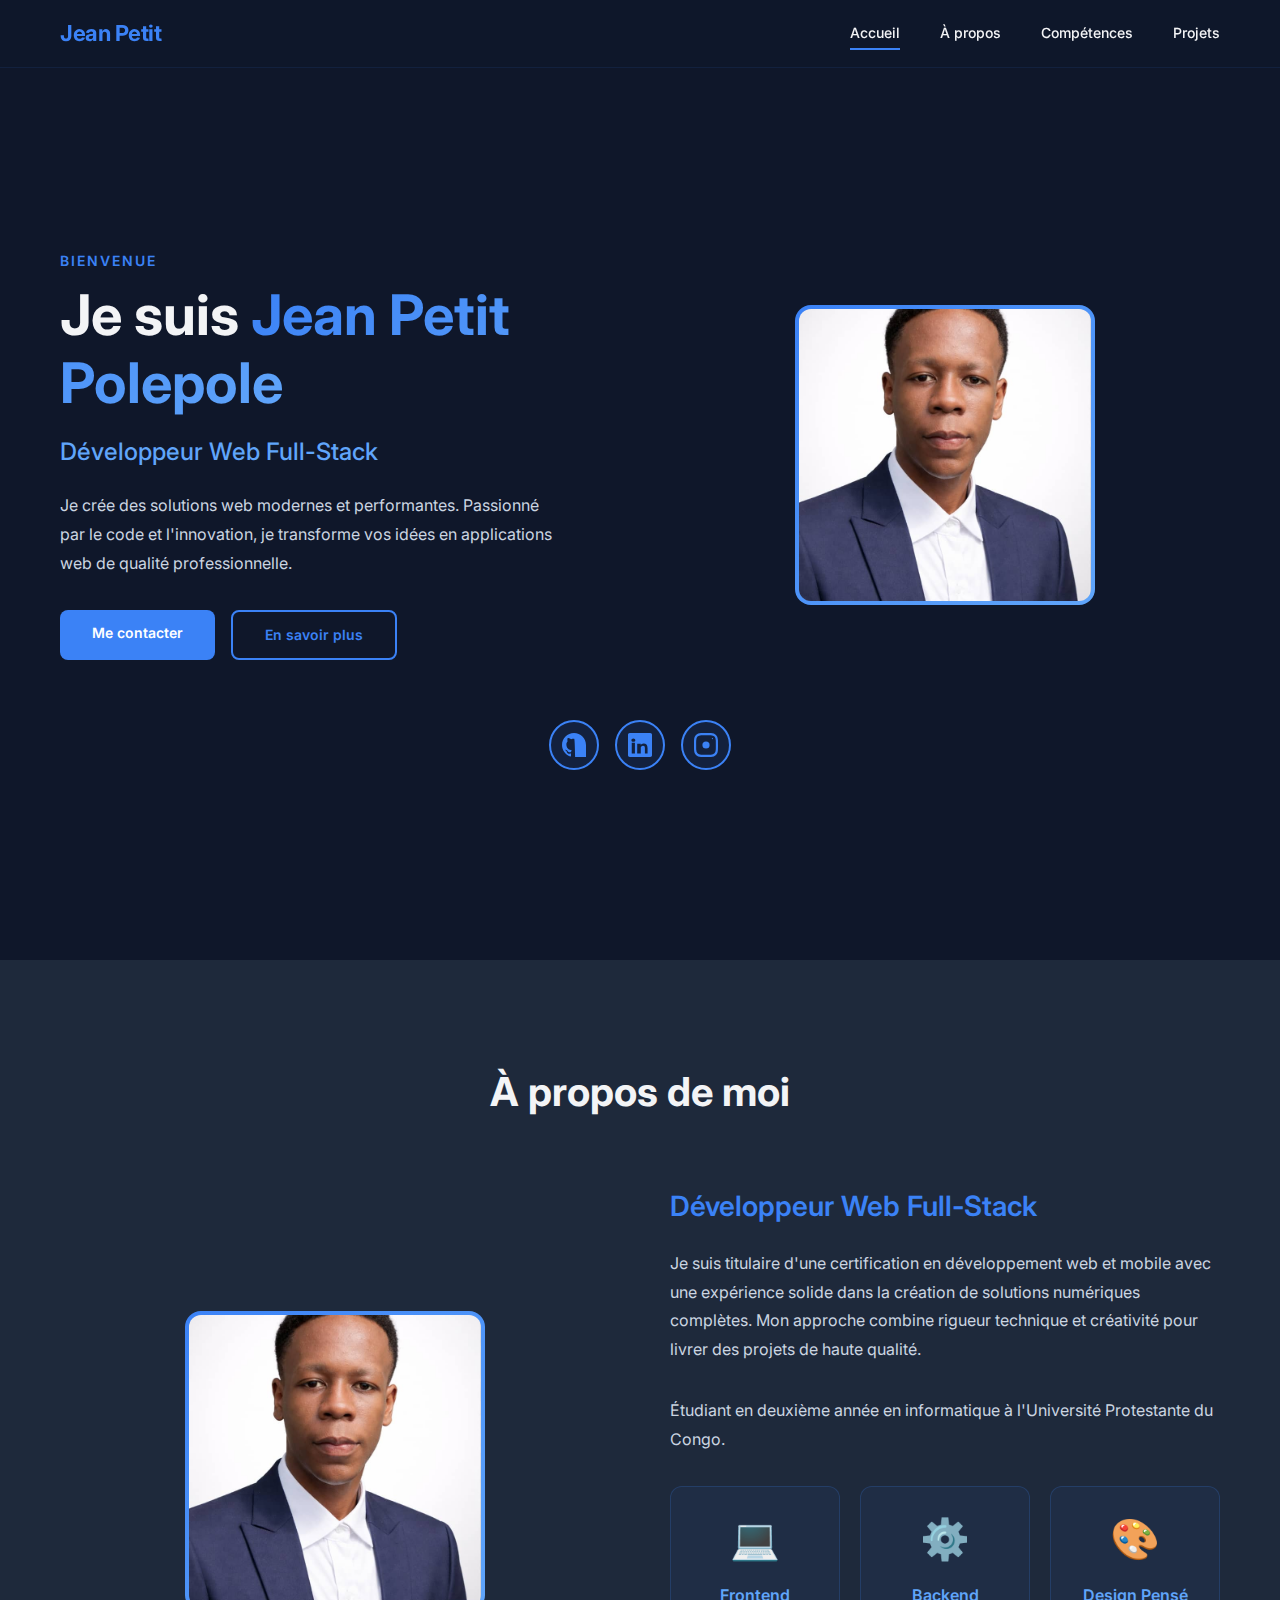
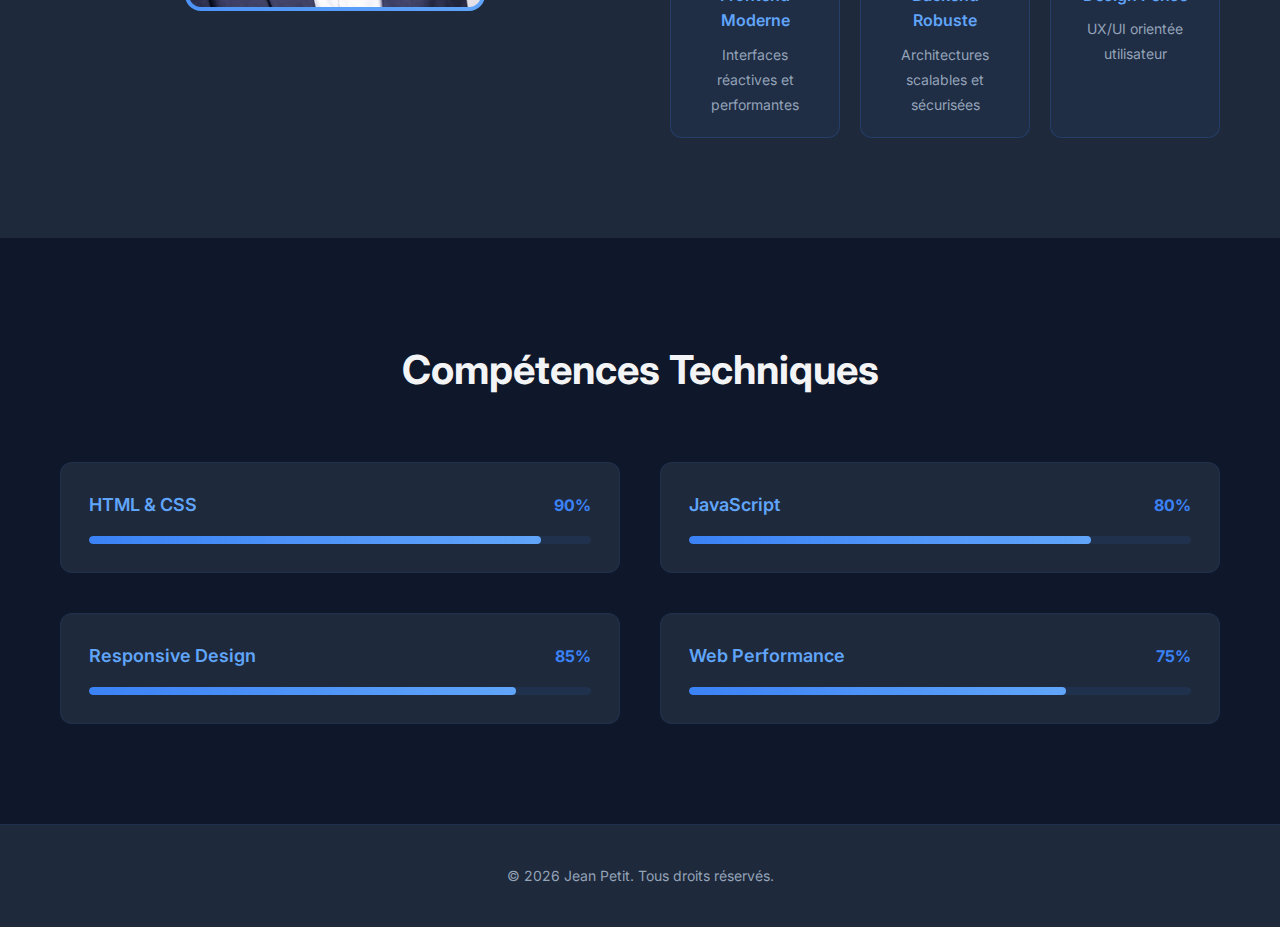
<file: index.html>
<!DOCTYPE html>
<html lang="fr">
<head>
  <meta charset="UTF-8">
  <meta name="viewport" content="width=device-width, initial-scale=1.0">
  <title>Jean Petit - Portfolio</title>
  <link rel="stylesheet" href="style.css">
  <link rel="preconnect" href="https://fonts.googleapis.com">
  <link rel="preconnect" href="https://fonts.gstatic.com" crossorigin>
  <link href="https://fonts.googleapis.com/css2?family=Inter:wght@300;400;500;600;700&display=swap" rel="stylesheet">
</head>
<body>

  <!-- Navbar -->
  <header class="navbar">
    <div class="container">
      <div class="logo">Jean Petit</div>
      <nav>
        <a href="#home" class="nav-link active">Accueil</a>
        <a href="#about" class="nav-link">À propos</a>
        <a href="#skills" class="nav-link">Compétences</a>
        <a href="projects.html" class="nav-link">Projets</a>
      </nav>
    </div>
  </header>

  <!-- Hero -->
  <section id="home" class="hero">
    <div class="container">
      <div class="hero-content">
        <div class="hero-text">
          <p class="hero-greeting">Bienvenue</p>
          <h1 class="hero-title">Je suis <span class="highlight">Jean Petit Polepole</span></h1>
          <p class="hero-subtitle">Développeur Web Full-Stack</p>
          <p class="hero-description">
            Je crée des solutions web modernes et performantes. Passionné par le code et l'innovation, 
            je transforme vos idées en applications web de qualité professionnelle.
          </p>
          <div class="cta-buttons">
            <a href="mailto:poletshomba@gmail.com" class="btn btn-primary">Me contacter</a>
            <a href="#about" class="btn btn-secondary">En savoir plus</a>
          </div>
        </div>

        <div class="hero-image">
          <div class="image-wrapper">
            <img src="JPPSYSTEME.jpeg" alt="Jean petit Polepole">
          </div>
        </div>
      </div>

      <div class="socials">
        <a href="https://github.com/Jppsystem/" target="_blank" rel="noopener" class="social-icon" title="GitHub">
          <svg width="24" height="24" viewBox="0 0 24 24" fill="currentColor"><path d="M12 0C5.37 0 0 5.37 0 12c0 5.31 3.435 9.795 8.205 11.385.6.105.825-.255.825-.57 0-.285-.015-1.23-.015-2.235-3.015.555-3.795-.735-4.035-1.41-.135-.345-.72-1.41-1.23-1.695-.42-.225-1.02-.78-.015-.795.945-.015 1.62.87 1.845 1.23 1.08 1.815 2.805 1.305 3.495.99.105-.78.42-1.305.765-1.605-2.67-.3-5.46-1.335-5.46-5.925 0-1.305.465-2.385 1.23-3.225-.12-.3-.54-1.53.12-3.18 0 0 1.005-.315 3.3 1.23.96-.27 1.98-.405 3-.405s2.04.135 3 405c2.295-1.56 3.3-1.23 3.3-1.23.66 1.65.24 2.88.12 3.18.765.84 1.23 1.905 1.23 3.225 0 4.605-2.805 5.625-5.475 5.925.435.375.81 1.095.81 2.22 0 1.605-.015 2.895-.015 3.3 0 .315.225.69.825.57A12.001 12.001 0 0024 12c0-6.63-5.37-12-12-12z"/></svg>
        </a>
        <a href="https://www.linkedin.com/in/jean-petit-polepole-888287388/" target="_blank" rel="noopener" class="social-icon" title="LinkedIn">
          <svg width="24" height="24" viewBox="0 0 24 24" fill="currentColor"><path d="M20.447 20.452h-3.554v-5.569c0-1.328-.475-2.236-1.986-2.236-1.081 0-1.722.731-2.004 1.438-.103.25-.129.599-.129.948v5.419h-3.554s.05-8.746 0-9.637h3.554v1.364c.429-.647 1.175-1.565 2.982-1.565 2.176 0 3.809 1.431 3.809 4.512v5.326zM5.337 8.855c-1.144 0-1.915-.758-1.915-1.704 0-.951.77-1.704 1.951-1.704 1.175 0 1.915.753 1.94 1.704 0 .946-.765 1.704-1.976 1.704zm1.586 11.597H3.744V9.815h3.179v10.637zM22.225 0H1.771C.792 0 0 .774 0 1.729v20.542C0 23.227.792 24 1.771 24h20.451C23.2 24 24 23.227 24 22.271V1.729C24 .774 23.2 0 22.225 0z"/></svg>
        </a>
        <a href="https://www.instagram.com/ghostman075/" target="_blank" rel="noopener" class="social-icon" title="Instagram">
          <svg width="24" height="24" viewBox="0 0 24 24" fill="currentColor"><path d="M12 2.163c3.204 0 3.584.012 4.85.07 3.252.148 4.771 1.691 4.919 4.919.058 1.265.069 1.645.069 4.849 0 3.205-.012 3.584-.069 4.849-.149 3.225-1.664 4.771-4.919 4.919-1.266.058-1.644.07-4.85.07-3.204 0-3.584-.012-4.849-.07-3.26-.149-4.771-1.699-4.919-4.92-.058-1.265-.07-1.644-.07-4.849 0-3.204.013-3.583.07-4.849.149-3.227 1.664-4.771 4.919-4.919 1.266-.057 1.645-.069 4.849-.069zm0-2.163C8.756 0 8.33.012 7.052.07 2.695.272.273 2.69.07 7.052.012 8.33 0 8.756 0 12c0 3.244.012 3.67.07 4.948.202 4.358 2.612 6.78 6.974 6.984 1.278.058 1.704.07 4.956.07 3.252 0 3.678-.012 4.956-.07 4.358-.206 6.768-2.624 6.972-6.982.058-1.278.07-1.704.07-4.956 0-3.252-.012-3.678-.07-4.956-.206-4.358-2.616-6.78-6.974-6.984C15.67.012 15.244 0 12 0z"/><circle cx="12" cy="12" r="3.6"/><circle cx="18.406" cy="5.594" r=".6"/></svg>
        </a>
      </div>
    </div>
  </section>

  <!-- About -->
  <section id="about" class="about">
    <div class="container">
      <h2 class="section-title">À propos de moi</h2>
      
      <div class="about-content">
        <div class="about-image">
          <div class="image-wrapper">
            <img src="JPPSYSTEME.jpeg" alt="Jean petit Polepole">
          </div>
        </div>

        <div class="about-text">
          <h3>Développeur Web Full-Stack</h3>
          <p>
            Je suis titulaire d'une certification en développement web et mobile avec une expérience solide 
            dans la création de solutions numériques complètes. Mon approche combine rigueur technique et 
            créativité pour livrer des projets de haute qualité.
          </p>
          <p>
            Étudiant en deuxième année en informatique à l'Université Protestante du Congo.
          </p>
          
          <div class="about-features">
            <div class="feature">
              <div class="feature-icon">💻</div>
              <h4>Frontend Moderne</h4>
              <p>Interfaces réactives et performantes</p>
            </div>
            <div class="feature">
              <div class="feature-icon">⚙️</div>
              <h4>Backend Robuste</h4>
              <p>Architectures scalables et sécurisées</p>
            </div>
            <div class="feature">
              <div class="feature-icon">🎨</div>
              <h4>Design Pensé</h4>
              <p>UX/UI orientée utilisateur</p>
            </div>
          </div>
        </div>
      </div>
    </div>
  </section>

  <!-- Skills -->
  <section id="skills" class="skills">
    <div class="container">
      <h2 class="section-title">Compétences Techniques</h2>

      <div class="skills-grid">
        <div class="skill-item">
          <div class="skill-header">
            <h3>HTML & CSS</h3>
            <span class="skill-level">90%</span>
          </div>
          <div class="skill-bar">
            <div class="skill-progress skill-90"></div>
          </div>
        </div>

        <div class="skill-item">
          <div class="skill-header">
            <h3>JavaScript</h3>
            <span class="skill-level">80%</span>
          </div>
          <div class="skill-bar">
            <div class="skill-progress skill-80"></div>
          </div>
        </div>

        <div class="skill-item">
          <div class="skill-header">
            <h3>Responsive Design</h3>
            <span class="skill-level">85%</span>
          </div>
          <div class="skill-bar">
            <div class="skill-progress skill-85"></div>
          </div>
        </div>

        <div class="skill-item">
          <div class="skill-header">
            <h3>Web Performance</h3>
            <span class="skill-level">75%</span>
          </div>
          <div class="skill-bar">
            <div class="skill-progress skill-75"></div>
          </div>
        </div>
      </div>
    </div>
  </section>

  <!-- Footer -->
  <footer class="footer">
    <div class="container">
      <p>&copy; 2026 Jean Petit. Tous droits réservés.</p>
    </div>
  </footer>

  <script src="script.js"></script>
</body>
</html>
</file>
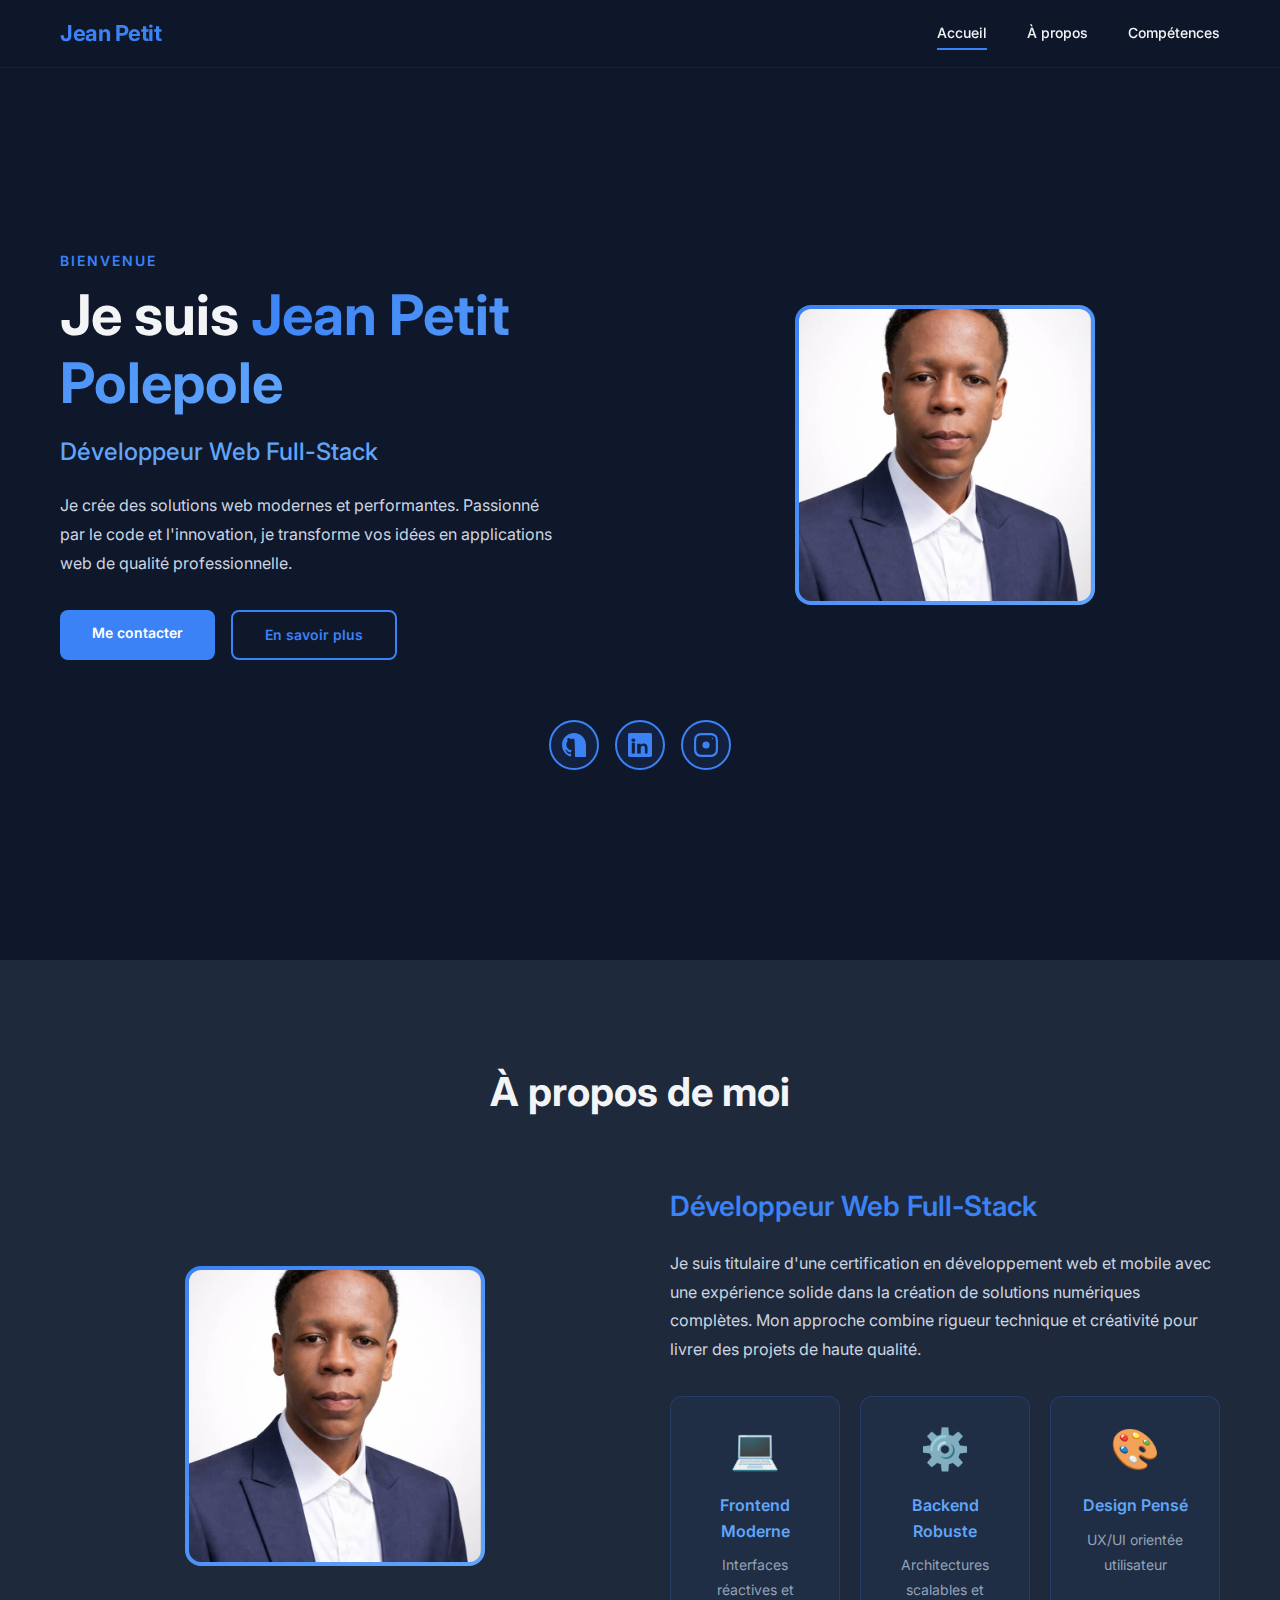
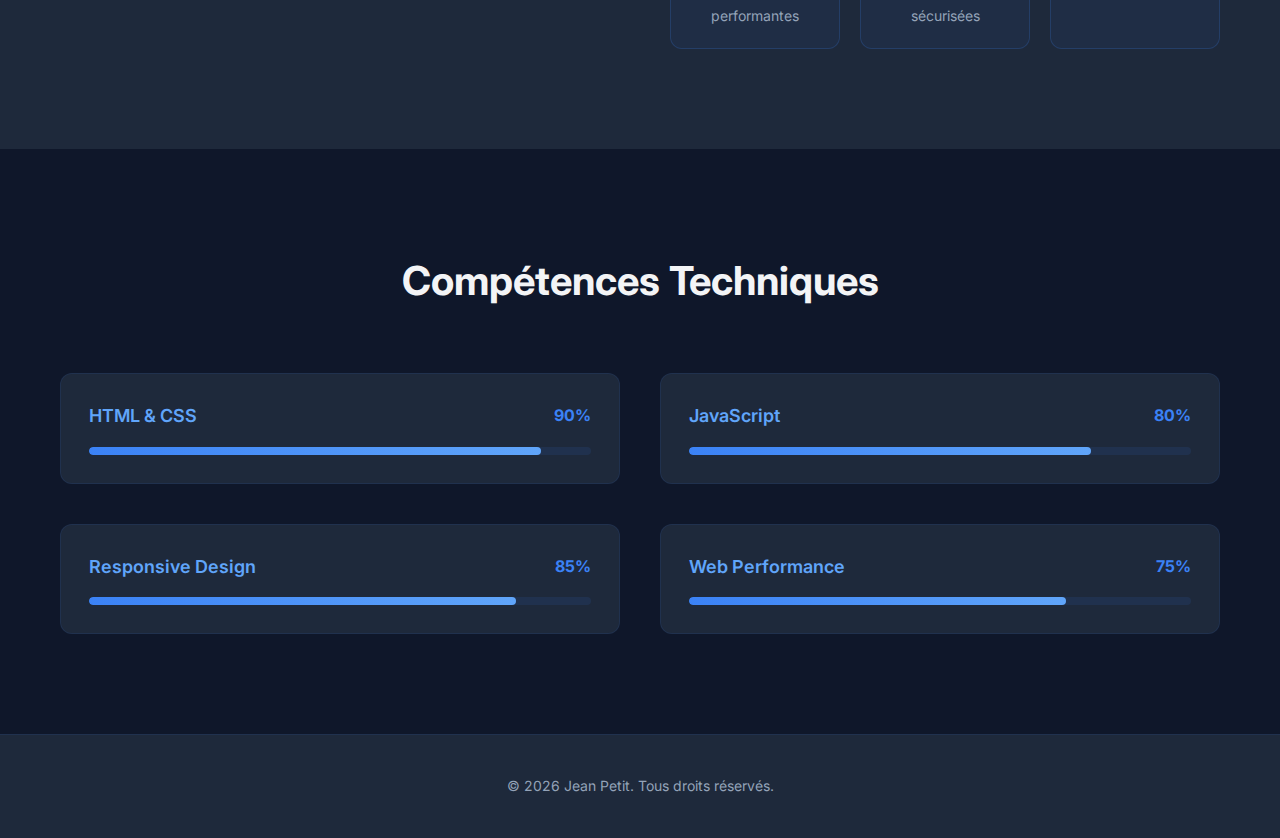
<file: mon_portfolio3/index.html>
<!DOCTYPE html>
<html lang="fr">
<head>
  <meta charset="UTF-8">
  <meta name="viewport" content="width=device-width, initial-scale=1.0">
  <title>Jean Petit - Portfolio</title>
  <link rel="stylesheet" href="style.css">
  <link rel="preconnect" href="https://fonts.googleapis.com">
  <link rel="preconnect" href="https://fonts.gstatic.com" crossorigin>
  <link href="https://fonts.googleapis.com/css2?family=Inter:wght@300;400;500;600;700&display=swap" rel="stylesheet">
</head>
<body>

  <!-- Navbar -->
  <header class="navbar">
    <div class="container">
      <div class="logo">Jean Petit</div>
      <nav>
        <a href="#home" class="nav-link active">Accueil</a>
        <a href="#about" class="nav-link">À propos</a>
        <a href="#skills" class="nav-link">Compétences</a>
      </nav>
    </div>
  </header>

  <!-- Hero -->
  <section id="home" class="hero">
    <div class="container">
      <div class="hero-content">
        <div class="hero-text">
          <p class="hero-greeting">Bienvenue</p>
          <h1 class="hero-title">Je suis <span class="highlight">Jean Petit Polepole</span></h1>
          <p class="hero-subtitle">Développeur Web Full-Stack</p>
          <p class="hero-description">
            Je crée des solutions web modernes et performantes. Passionné par le code et l'innovation, 
            je transforme vos idées en applications web de qualité professionnelle.
          </p>
          <div class="cta-buttons">
            <a href="mailto:your.email@example.com" class="btn btn-primary">Me contacter</a>
            <a href="#about" class="btn btn-secondary">En savoir plus</a>
          </div>
        </div>

        <div class="hero-image">
          <div class="image-wrapper">
            <img src="JPPSYSTEME.jpeg" alt="Jean petit Polepole">
          </div>
        </div>
      </div>

      <div class="socials">
        <a href="https://github.com" target="_blank" rel="noopener" class="social-icon" title="GitHub">
          <svg width="24" height="24" viewBox="0 0 24 24" fill="currentColor"><path d="M12 0C5.37 0 0 5.37 0 12c0 5.31 3.435 9.795 8.205 11.385.6.105.825-.255.825-.57 0-.285-.015-1.23-.015-2.235-3.015.555-3.795-.735-4.035-1.41-.135-.345-.72-1.41-1.23-1.695-.42-.225-1.02-.78-.015-.795.945-.015 1.62.87 1.845 1.23 1.08 1.815 2.805 1.305 3.495.99.105-.78.42-1.305.765-1.605-2.67-.3-5.46-1.335-5.46-5.925 0-1.305.465-2.385 1.23-3.225-.12-.3-.54-1.53.12-3.18 0 0 1.005-.315 3.3 1.23.96-.27 1.98-.405 3-.405s2.04.135 3 405c2.295-1.56 3.3-1.23 3.3-1.23.66 1.65.24 2.88.12 3.18.765.84 1.23 1.905 1.23 3.225 0 4.605-2.805 5.625-5.475 5.925.435.375.81 1.095.81 2.22 0 1.605-.015 2.895-.015 3.3 0 .315.225.69.825.57A12.001 12.001 0 0024 12c0-6.63-5.37-12-12-12z"/></svg>
        </a>
        <a href="https://linkedin.com" target="_blank" rel="noopener" class="social-icon" title="LinkedIn">
          <svg width="24" height="24" viewBox="0 0 24 24" fill="currentColor"><path d="M20.447 20.452h-3.554v-5.569c0-1.328-.475-2.236-1.986-2.236-1.081 0-1.722.731-2.004 1.438-.103.25-.129.599-.129.948v5.419h-3.554s.05-8.746 0-9.637h3.554v1.364c.429-.647 1.175-1.565 2.982-1.565 2.176 0 3.809 1.431 3.809 4.512v5.326zM5.337 8.855c-1.144 0-1.915-.758-1.915-1.704 0-.951.77-1.704 1.951-1.704 1.175 0 1.915.753 1.94 1.704 0 .946-.765 1.704-1.976 1.704zm1.586 11.597H3.744V9.815h3.179v10.637zM22.225 0H1.771C.792 0 0 .774 0 1.729v20.542C0 23.227.792 24 1.771 24h20.451C23.2 24 24 23.227 24 22.271V1.729C24 .774 23.2 0 22.225 0z"/></svg>
        </a>
        <a href="https://instagram.com" target="_blank" rel="noopener" class="social-icon" title="Instagram">
          <svg width="24" height="24" viewBox="0 0 24 24" fill="currentColor"><path d="M12 2.163c3.204 0 3.584.012 4.85.07 3.252.148 4.771 1.691 4.919 4.919.058 1.265.069 1.645.069 4.849 0 3.205-.012 3.584-.069 4.849-.149 3.225-1.664 4.771-4.919 4.919-1.266.058-1.644.07-4.85.07-3.204 0-3.584-.012-4.849-.07-3.26-.149-4.771-1.699-4.919-4.92-.058-1.265-.07-1.644-.07-4.849 0-3.204.013-3.583.07-4.849.149-3.227 1.664-4.771 4.919-4.919 1.266-.057 1.645-.069 4.849-.069zm0-2.163C8.756 0 8.33.012 7.052.07 2.695.272.273 2.69.07 7.052.012 8.33 0 8.756 0 12c0 3.244.012 3.67.07 4.948.202 4.358 2.612 6.78 6.974 6.984 1.278.058 1.704.07 4.956.07 3.252 0 3.678-.012 4.956-.07 4.358-.206 6.768-2.624 6.972-6.982.058-1.278.07-1.704.07-4.956 0-3.252-.012-3.678-.07-4.956-.206-4.358-2.616-6.78-6.974-6.984C15.67.012 15.244 0 12 0z"/><circle cx="12" cy="12" r="3.6"/><circle cx="18.406" cy="5.594" r=".6"/></svg>
        </a>
      </div>
    </div>
  </section>

  <!-- About -->
  <section id="about" class="about">
    <div class="container">
      <h2 class="section-title">À propos de moi</h2>
      
      <div class="about-content">
        <div class="about-image">
          <div class="image-wrapper">
            <img src="JPPSYSTEME.jpeg" alt="Jean petit Polepole">
          </div>
        </div>

        <div class="about-text">
          <h3>Développeur Web Full-Stack</h3>
          <p>
            Je suis titulaire d'une certification en développement web et mobile avec une expérience solide 
            dans la création de solutions numériques complètes. Mon approche combine rigueur technique et 
            créativité pour livrer des projets de haute qualité.
          </p>
          
          <div class="about-features">
            <div class="feature">
              <div class="feature-icon">💻</div>
              <h4>Frontend Moderne</h4>
              <p>Interfaces réactives et performantes</p>
            </div>
            <div class="feature">
              <div class="feature-icon">⚙️</div>
              <h4>Backend Robuste</h4>
              <p>Architectures scalables et sécurisées</p>
            </div>
            <div class="feature">
              <div class="feature-icon">🎨</div>
              <h4>Design Pensé</h4>
              <p>UX/UI orientée utilisateur</p>
            </div>
          </div>
        </div>
      </div>
    </div>
  </section>

  <!-- Skills -->
  <section id="skills" class="skills">
    <div class="container">
      <h2 class="section-title">Compétences Techniques</h2>

      <div class="skills-grid">
        <div class="skill-item">
          <div class="skill-header">
            <h3>HTML & CSS</h3>
            <span class="skill-level">90%</span>
          </div>
          <div class="skill-bar">
            <div class="skill-progress skill-90"></div>
          </div>
        </div>

        <div class="skill-item">
          <div class="skill-header">
            <h3>JavaScript</h3>
            <span class="skill-level">80%</span>
          </div>
          <div class="skill-bar">
            <div class="skill-progress skill-80"></div>
          </div>
        </div>

        <div class="skill-item">
          <div class="skill-header">
            <h3>Responsive Design</h3>
            <span class="skill-level">85%</span>
          </div>
          <div class="skill-bar">
            <div class="skill-progress skill-85"></div>
          </div>
        </div>

        <div class="skill-item">
          <div class="skill-header">
            <h3>Web Performance</h3>
            <span class="skill-level">75%</span>
          </div>
          <div class="skill-bar">
            <div class="skill-progress skill-75"></div>
          </div>
        </div>
      </div>
    </div>
  </section>

  <!-- Footer -->
  <footer class="footer">
    <div class="container">
      <p>&copy; 2026 Jean Petit. Tous droits réservés.</p>
    </div>
  </footer>

</body>
</html>
</file>
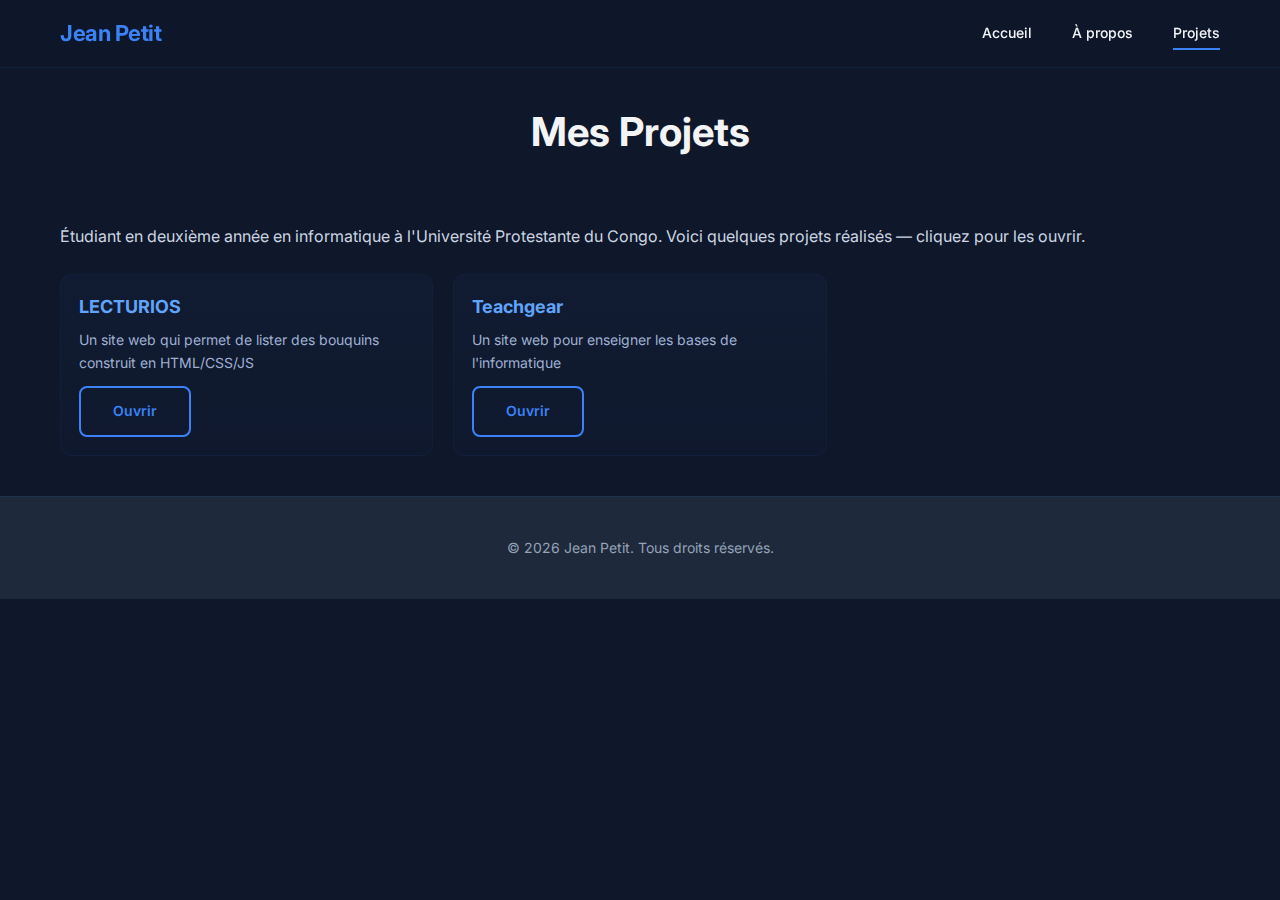
<file: projects.html>
<!DOCTYPE html>
<html lang="fr">
<head>
  <meta charset="UTF-8">
  <meta name="viewport" content="width=device-width, initial-scale=1.0">
  <title>Projets - Jean Petit</title>
  <link rel="stylesheet" href="style.css">
  <link rel="preconnect" href="https://fonts.googleapis.com">
  <link rel="preconnect" href="https://fonts.gstatic.com" crossorigin>
  <link href="https://fonts.googleapis.com/css2?family=Inter:wght@300;400;500;600;700&display=swap" rel="stylesheet">
</head>
<body>

  <header class="navbar">
    <div class="container">
      <div class="logo">Jean Petit</div>
      <nav>
        <a href="index.html" class="nav-link">Accueil</a>
        <a href="index.html#about" class="nav-link">À propos</a>
        <a href="projects.html" class="nav-link active">Projets</a>
      </nav>
    </div>
  </header>

  <main class="projects-page">
    <div class="container">
      <h1 class="section-title">Mes Projets</h1>

      <p class="projects-intro">Étudiant en deuxième année en informatique à l'Université Protestante du Congo. Voici quelques projets réalisés — cliquez pour les ouvrir.</p>

      <!-- formulaire d'ajout retiré : affichage uniquement des projets -->

      <div id="projects-list" class="projects-grid" aria-live="polite"></div>
    </div>
  </main>

  <footer class="footer">
    <div class="container">
      <p>&copy; 2026 Jean Petit. Tous droits réservés.</p>
    </div>
  </footer>

  <script src="script.js"></script>
</body>
</html>
</file>
<file: style.css>
/* ============================================
   VARIABLES & RESET
   ============================================ */

* {
  margin: 0;
  padding: 0;
  box-sizing: border-box;
}

:root {
  --primary-color: #0f172a;      /* Bleu très foncé */
  --secondary-color: #1e293b;    /* Bleu foncé */
  --accent-color: #3b82f6;       /* Bleu accent */
  --accent-light: #60a5fa;       /* Bleu clair */
  --text-dark: #1f2937;          /* Texte foncé */
  --text-light: #f3f4f6;         /* Texte clair */
  --border-color: #e5e7eb;       /* Bordure */
  --transition: all 0.3s ease;
}

html {
  scroll-behavior: smooth;
}

body {
  font-family: "Inter", sans-serif;
  background-color: var(--primary-color);
  color: var(--text-light);
  line-height: 1.6;
}

.container {
  max-width: 1200px;
  margin: 0 auto;
  padding: 0 20px;
}

/* ============================================
   NAVBAR
   ============================================ */

.navbar {
  position: fixed;
  top: 0;
  left: 0;
  right: 0;
  background: rgba(15, 23, 42, 0.95);
  -webkit-backdrop-filter: blur(10px);
  backdrop-filter: blur(10px);
  padding: 16px 0;
  z-index: 1000;
  border-bottom: 1px solid rgba(59, 130, 246, 0.1);
}

.navbar .container {
  display: flex;
  justify-content: space-between;
  align-items: center;
}

.logo {
  font-size: 22px;
  font-weight: 700;
  color: var(--accent-color);
  letter-spacing: -0.5px;
}

nav {
  display: flex;
  gap: 40px;
}

.nav-link {
  color: var(--text-light);
  text-decoration: none;
  font-size: 14px;
  font-weight: 500;
  transition: var(--transition);
  position: relative;
}

.nav-link::after {
  content: '';
  position: absolute;
  bottom: -5px;
  left: 0;
  width: 0;
  height: 2px;
  background: var(--accent-color);
  transition: var(--transition);
}

.nav-link:hover::after,
.nav-link.active::after {
  width: 100%;
}

.nav-link:hover {
  color: var(--accent-color);
}

/* ============================================
   HERO SECTION
   ============================================ */

.hero {
  padding: 100px 0;
  margin-top: 60px;
  min-height: 100vh;
  display: flex;
  flex-direction: column;
  justify-content: center;
}

.hero-content {
  display: grid;
  grid-template-columns: 1fr 1fr;
  gap: 60px;
  align-items: center;
  margin-bottom: 60px;
}

.hero-greeting {
  font-size: 14px;
  font-weight: 600;
  color: var(--accent-color);
  text-transform: uppercase;
  letter-spacing: 2px;
  margin-bottom: 10px;
}

.hero-title {
  font-size: 56px;
  font-weight: 700;
  line-height: 1.2;
  margin-bottom: 16px;
  color: var(--text-light);
}

.hero-title .highlight {
  color: var(--accent-color);
  background: linear-gradient(135deg, var(--accent-color), var(--accent-light));
  -webkit-background-clip: text;
  -webkit-text-fill-color: transparent;
  background-clip: text;
}

.hero-subtitle {
  font-size: 24px;
  font-weight: 500;
  color: var(--accent-light);
  margin-bottom: 20px;
}

.hero-description {
  font-size: 16px;
  color: #cbd5e1;
  line-height: 1.8;
  margin-bottom: 32px;
  max-width: 500px;
}

.cta-buttons {
  display: flex;
  gap: 16px;
  flex-wrap: wrap;
}

.btn {
  padding: 12px 32px;
  border-radius: 8px;
  font-size: 14px;
  font-weight: 600;
  text-decoration: none;
  cursor: pointer;
  transition: var(--transition);
  border: none;
  display: inline-block;
}

.btn-primary {
  background: var(--accent-color);
  color: white;
}

.btn-primary:hover {
  background: var(--accent-light);
  transform: translateY(-2px);
  box-shadow: 0 10px 25px rgba(59, 130, 246, 0.3);
}

.btn-secondary {
  background: transparent;
  color: var(--accent-color);
  border: 2px solid var(--accent-color);
}

.btn-secondary:hover {
  background: var(--accent-color);
  color: white;
  transform: translateY(-2px);
}

.hero-image {
  display: flex;
  justify-content: center;
  align-items: center;
}

.image-wrapper {
  position: relative;
  width: 300px;
  height: 300px;
  border-radius: 16px;
  overflow: hidden;
  background: linear-gradient(135deg, var(--accent-color), var(--accent-light));
  padding: 4px;
}

.image-wrapper img {
  width: 100%;
  height: 100%;
  object-fit: cover;
  border-radius: 12px;
  display: block;
}

/* ============================================
   SOCIALS
   ============================================ */

.socials {
  display: flex;
  gap: 16px;
  justify-content: center;
  margin-top: 40px;
}

.social-icon {
  width: 50px;
  height: 50px;
  border-radius: 50%;
  display: flex;
  align-items: center;
  justify-content: center;
  background: rgba(59, 130, 246, 0.1);
  color: var(--accent-color);
  transition: var(--transition);
  border: 2px solid var(--accent-color);
  text-decoration: none;
}

.social-icon:hover {
  background: var(--accent-color);
  color: white;
  transform: translateY(-3px);
}

.social-icon svg {
  width: 24px;
  height: 24px;
  fill: currentColor;
}

/* ============================================
   ABOUT SECTION
   ============================================ */

.about {
  padding: 100px 0;
  background: var(--secondary-color);
}

.section-title {
  font-size: 40px;
  font-weight: 700;
  margin-bottom: 60px;
  text-align: center;
  color: var(--text-light);
}

.about-content {
  display: grid;
  grid-template-columns: 1fr 1fr;
  gap: 60px;
  align-items: center;
}

.about-image {
  display: flex;
  justify-content: center;
}

.about-text h3 {
  font-size: 28px;
  font-weight: 600;
  margin-bottom: 20px;
  color: var(--accent-color);
}

.about-text p {
  font-size: 16px;
  color: #cbd5e1;
  line-height: 1.8;
  margin-bottom: 32px;
}

.about-features {
  display: grid;
  grid-template-columns: 1fr 1fr 1fr;
  gap: 20px;
}

.feature {
  background: rgba(59, 130, 246, 0.05);
  padding: 20px;
  border-radius: 12px;
  border: 1px solid rgba(59, 130, 246, 0.2);
  text-align: center;
  transition: var(--transition);
}

.feature:hover {
  background: rgba(59, 130, 246, 0.1);
  border-color: var(--accent-color);
  transform: translateY(-5px);
}

.feature-icon {
  font-size: 40px;
  margin-bottom: 12px;
}

.feature h4 {
  font-size: 16px;
  font-weight: 600;
  margin-bottom: 8px;
  color: var(--accent-light);
}

.feature p {
  font-size: 14px;
  color: #94a3b8;
  margin: 0;
}

/* ============================================
   SKILLS SECTION
   ============================================ */

.skills {
  padding: 100px 0;
  background: var(--primary-color);
}

.skills-grid {
  display: grid;
  grid-template-columns: repeat(2, 1fr);
  gap: 40px;
}

.skill-item {
  background: var(--secondary-color);
  padding: 28px;
  border-radius: 12px;
  border: 1px solid rgba(59, 130, 246, 0.1);
  transition: var(--transition);
}

.skill-item:hover {
  border-color: var(--accent-color);
  background: rgba(59, 130, 246, 0.05);
}

.skill-header {
  display: flex;
  justify-content: space-between;
  align-items: center;
  margin-bottom: 16px;
}

.skill-item h3 {
  font-size: 18px;
  font-weight: 600;
  color: var(--accent-light);
}

.skill-level {
  font-size: 16px;
  font-weight: 700;
  color: var(--accent-color);
}

.skill-bar {
  width: 100%;
  height: 8px;
  background: rgba(59, 130, 246, 0.1);
  border-radius: 10px;
  overflow: hidden;
}

.skill-progress {
  height: 100%;
  background: linear-gradient(90deg, var(--accent-color), var(--accent-light));
  border-radius: 10px;
  transition: width 1s ease;
}

.skill-90 {
  width: 90%;
}

.skill-80 {
  width: 80%;
}

.skill-85 {
  width: 85%;
}

.skill-75 {
  width: 75%;
}

/* ============================================
   FOOTER
   ============================================ */

.footer {
  padding: 40px 0;
  background: var(--secondary-color);
  border-top: 1px solid rgba(59, 130, 246, 0.1);
  text-align: center;
  color: #94a3b8;
  font-size: 14px;
}

/* ============================================
   RESPONSIVE
   ============================================ */

@media (max-width: 768px) {
  nav {
    gap: 20px;
  }

  .hero-content {
    grid-template-columns: 1fr;
    gap: 40px;
  }

  .hero-title {
    font-size: 36px;
  }

  .hero-subtitle {
    font-size: 18px;
  }

  .cta-buttons {
    justify-content: center;
  }

  .image-wrapper {
    width: 250px;
    height: 250px;
  }

  .section-title {
    font-size: 28px;
  }

  .about-content,
  .skills-grid {
    grid-template-columns: 1fr;
  }

  .about-features {
    grid-template-columns: 1fr;
  }

  .about-text {
    text-align: center;
  }

  .socials {
    gap: 12px;
  }

  .social-icon {
    width: 44px;
    height: 44px;
  }
}

@media (max-width: 480px) {
  .navbar {
    padding: 12px 0;
  }

  .navbar .container {
    flex-direction: column;
    gap: 16px;
  }

  nav {
    flex-direction: column;
    gap: 12px;
    text-align: center;
  }

  .hero {
    padding: 80px 0;
    margin-top: 100px;
  }

  .hero-title {
    font-size: 24px;
  }

  .hero-subtitle {
    font-size: 16px;
  }

  .hero-description {
    font-size: 14px;
  }

  .cta-buttons {
    flex-direction: column;
    gap: 12px;
  }

  .btn {
    width: 100%;
    text-align: center;
  }

  .image-wrapper {
    width: 200px;
    height: 200px;
  }

  .section-title {
    font-size: 22px;
    margin-bottom: 40px;
  }

  .skills-grid {
    gap: 20px;
  }

  .skill-item {
    padding: 20px;
  }
}

/* ============================================
   PAGE PROJETS
   ============================================ */

.projects-intro {
  margin-bottom: 24px;
  color: #cbd5e1;
}

.project-form {
  display: flex;
  gap: 12px;
  flex-wrap: wrap;
  margin-bottom: 28px;
}

.project-form input[type="text"],
.project-form input[type="url"] {
  padding: 10px 14px;
  border-radius: 8px;
  border: 1px solid rgba(255,255,255,0.08);
  background: rgba(255,255,255,0.03);
  color: var(--text-light);
  min-width: 160px;
  flex: 1 1 220px;
}

.project-form button {
  flex: 0 0 auto;
}

.projects-grid {
  display: grid;
  grid-template-columns: repeat(3, 1fr);
  gap: 20px;
}

.project-card {
  background: linear-gradient(180deg, rgba(59,130,246,0.04), rgba(59,130,246,0.02));
  border: 1px solid rgba(59,130,246,0.06);
  padding: 18px;
  border-radius: 12px;
  transition: var(--transition);
}

.project-card:hover {
  transform: translateY(-6px);
  border-color: var(--accent-color);
}

.project-card h3 {
  font-size: 18px;
  margin-bottom: 8px;
  color: var(--accent-light);
}

.project-desc {
  font-size: 14px;
  color: #9fb0d2;
  margin-bottom: 12px;
}

.project-actions {
  display: flex;
  gap: 8px;
  justify-content: flex-start;
}

@media (max-width: 1024px) {
  .projects-grid { grid-template-columns: repeat(2, 1fr); }
}

@media (max-width: 640px) {
  .projects-grid { grid-template-columns: 1fr; }
  .project-form { flex-direction: column; }
  .project-form input[type="text"],
  .project-form input[type="url"],
  .project-form button { width: 100%; }
}

/* Espace en haut pour la navbar fixe */
.projects-page { padding-top: 100px; padding-bottom: 40px; }

@media (max-width: 480px) {
  .projects-page { padding-top: 120px; }
}
</file>
<file: mon_portfolio3/style.css>
/* ============================================
   VARIABLES & RESET
   ============================================ */

* {
  margin: 0;
  padding: 0;
  box-sizing: border-box;
}

:root {
  --primary-color: #0f172a;      /* Bleu très foncé */
  --secondary-color: #1e293b;    /* Bleu foncé */
  --accent-color: #3b82f6;       /* Bleu accent */
  --accent-light: #60a5fa;       /* Bleu clair */
  --text-dark: #1f2937;          /* Texte foncé */
  --text-light: #f3f4f6;         /* Texte clair */
  --border-color: #e5e7eb;       /* Bordure */
  --transition: all 0.3s ease;
}

html {
  scroll-behavior: smooth;
}

body {
  font-family: "Inter", sans-serif;
  background-color: var(--primary-color);
  color: var(--text-light);
  line-height: 1.6;
}

.container {
  max-width: 1200px;
  margin: 0 auto;
  padding: 0 20px;
}

/* ============================================
   NAVBAR
   ============================================ */

.navbar {
  position: fixed;
  top: 0;
  left: 0;
  right: 0;
  background: rgba(15, 23, 42, 0.95);
  -webkit-backdrop-filter: blur(10px);
  backdrop-filter: blur(10px);
  padding: 16px 0;
  z-index: 1000;
  border-bottom: 1px solid rgba(59, 130, 246, 0.1);
}

.navbar .container {
  display: flex;
  justify-content: space-between;
  align-items: center;
}

.logo {
  font-size: 22px;
  font-weight: 700;
  color: var(--accent-color);
  letter-spacing: -0.5px;
}

nav {
  display: flex;
  gap: 40px;
}

.nav-link {
  color: var(--text-light);
  text-decoration: none;
  font-size: 14px;
  font-weight: 500;
  transition: var(--transition);
  position: relative;
}

.nav-link::after {
  content: '';
  position: absolute;
  bottom: -5px;
  left: 0;
  width: 0;
  height: 2px;
  background: var(--accent-color);
  transition: var(--transition);
}

.nav-link:hover::after,
.nav-link.active::after {
  width: 100%;
}

.nav-link:hover {
  color: var(--accent-color);
}

/* ============================================
   HERO SECTION
   ============================================ */

.hero {
  padding: 100px 0;
  margin-top: 60px;
  min-height: 100vh;
  display: flex;
  flex-direction: column;
  justify-content: center;
}

.hero-content {
  display: grid;
  grid-template-columns: 1fr 1fr;
  gap: 60px;
  align-items: center;
  margin-bottom: 60px;
}

.hero-greeting {
  font-size: 14px;
  font-weight: 600;
  color: var(--accent-color);
  text-transform: uppercase;
  letter-spacing: 2px;
  margin-bottom: 10px;
}

.hero-title {
  font-size: 56px;
  font-weight: 700;
  line-height: 1.2;
  margin-bottom: 16px;
  color: var(--text-light);
}

.hero-title .highlight {
  color: var(--accent-color);
  background: linear-gradient(135deg, var(--accent-color), var(--accent-light));
  -webkit-background-clip: text;
  -webkit-text-fill-color: transparent;
  background-clip: text;
}

.hero-subtitle {
  font-size: 24px;
  font-weight: 500;
  color: var(--accent-light);
  margin-bottom: 20px;
}

.hero-description {
  font-size: 16px;
  color: #cbd5e1;
  line-height: 1.8;
  margin-bottom: 32px;
  max-width: 500px;
}

.cta-buttons {
  display: flex;
  gap: 16px;
  flex-wrap: wrap;
}

.btn {
  padding: 12px 32px;
  border-radius: 8px;
  font-size: 14px;
  font-weight: 600;
  text-decoration: none;
  cursor: pointer;
  transition: var(--transition);
  border: none;
  display: inline-block;
}

.btn-primary {
  background: var(--accent-color);
  color: white;
}

.btn-primary:hover {
  background: var(--accent-light);
  transform: translateY(-2px);
  box-shadow: 0 10px 25px rgba(59, 130, 246, 0.3);
}

.btn-secondary {
  background: transparent;
  color: var(--accent-color);
  border: 2px solid var(--accent-color);
}

.btn-secondary:hover {
  background: var(--accent-color);
  color: white;
  transform: translateY(-2px);
}

.hero-image {
  display: flex;
  justify-content: center;
  align-items: center;
}

.image-wrapper {
  position: relative;
  width: 300px;
  height: 300px;
  border-radius: 16px;
  overflow: hidden;
  background: linear-gradient(135deg, var(--accent-color), var(--accent-light));
  padding: 4px;
}

.image-wrapper img {
  width: 100%;
  height: 100%;
  object-fit: cover;
  border-radius: 12px;
  display: block;
}

/* ============================================
   SOCIALS
   ============================================ */

.socials {
  display: flex;
  gap: 16px;
  justify-content: center;
  margin-top: 40px;
}

.social-icon {
  width: 50px;
  height: 50px;
  border-radius: 50%;
  display: flex;
  align-items: center;
  justify-content: center;
  background: rgba(59, 130, 246, 0.1);
  color: var(--accent-color);
  transition: var(--transition);
  border: 2px solid var(--accent-color);
  text-decoration: none;
}

.social-icon:hover {
  background: var(--accent-color);
  color: white;
  transform: translateY(-3px);
}

.social-icon svg {
  width: 24px;
  height: 24px;
  fill: currentColor;
}

/* ============================================
   ABOUT SECTION
   ============================================ */

.about {
  padding: 100px 0;
  background: var(--secondary-color);
}

.section-title {
  font-size: 40px;
  font-weight: 700;
  margin-bottom: 60px;
  text-align: center;
  color: var(--text-light);
}

.about-content {
  display: grid;
  grid-template-columns: 1fr 1fr;
  gap: 60px;
  align-items: center;
}

.about-image {
  display: flex;
  justify-content: center;
}

.about-text h3 {
  font-size: 28px;
  font-weight: 600;
  margin-bottom: 20px;
  color: var(--accent-color);
}

.about-text p {
  font-size: 16px;
  color: #cbd5e1;
  line-height: 1.8;
  margin-bottom: 32px;
}

.about-features {
  display: grid;
  grid-template-columns: 1fr 1fr 1fr;
  gap: 20px;
}

.feature {
  background: rgba(59, 130, 246, 0.05);
  padding: 20px;
  border-radius: 12px;
  border: 1px solid rgba(59, 130, 246, 0.2);
  text-align: center;
  transition: var(--transition);
}

.feature:hover {
  background: rgba(59, 130, 246, 0.1);
  border-color: var(--accent-color);
  transform: translateY(-5px);
}

.feature-icon {
  font-size: 40px;
  margin-bottom: 12px;
}

.feature h4 {
  font-size: 16px;
  font-weight: 600;
  margin-bottom: 8px;
  color: var(--accent-light);
}

.feature p {
  font-size: 14px;
  color: #94a3b8;
  margin: 0;
}

/* ============================================
   SKILLS SECTION
   ============================================ */

.skills {
  padding: 100px 0;
  background: var(--primary-color);
}

.skills-grid {
  display: grid;
  grid-template-columns: repeat(2, 1fr);
  gap: 40px;
}

.skill-item {
  background: var(--secondary-color);
  padding: 28px;
  border-radius: 12px;
  border: 1px solid rgba(59, 130, 246, 0.1);
  transition: var(--transition);
}

.skill-item:hover {
  border-color: var(--accent-color);
  background: rgba(59, 130, 246, 0.05);
}

.skill-header {
  display: flex;
  justify-content: space-between;
  align-items: center;
  margin-bottom: 16px;
}

.skill-item h3 {
  font-size: 18px;
  font-weight: 600;
  color: var(--accent-light);
}

.skill-level {
  font-size: 16px;
  font-weight: 700;
  color: var(--accent-color);
}

.skill-bar {
  width: 100%;
  height: 8px;
  background: rgba(59, 130, 246, 0.1);
  border-radius: 10px;
  overflow: hidden;
}

.skill-progress {
  height: 100%;
  background: linear-gradient(90deg, var(--accent-color), var(--accent-light));
  border-radius: 10px;
  transition: width 1s ease;
}

.skill-90 {
  width: 90%;
}

.skill-80 {
  width: 80%;
}

.skill-85 {
  width: 85%;
}

.skill-75 {
  width: 75%;
}

/* ============================================
   FOOTER
   ============================================ */

.footer {
  padding: 40px 0;
  background: var(--secondary-color);
  border-top: 1px solid rgba(59, 130, 246, 0.1);
  text-align: center;
  color: #94a3b8;
  font-size: 14px;
}

/* ============================================
   RESPONSIVE
   ============================================ */

@media (max-width: 768px) {
  nav {
    gap: 20px;
  }

  .hero-content {
    grid-template-columns: 1fr;
    gap: 40px;
  }

  .hero-title {
    font-size: 36px;
  }

  .hero-subtitle {
    font-size: 18px;
  }

  .cta-buttons {
    justify-content: center;
  }

  .image-wrapper {
    width: 250px;
    height: 250px;
  }

  .section-title {
    font-size: 28px;
  }

  .about-content,
  .skills-grid {
    grid-template-columns: 1fr;
  }

  .about-features {
    grid-template-columns: 1fr;
  }

  .about-text {
    text-align: center;
  }

  .socials {
    gap: 12px;
  }

  .social-icon {
    width: 44px;
    height: 44px;
  }
}

@media (max-width: 480px) {
  .navbar {
    padding: 12px 0;
  }

  .navbar .container {
    flex-direction: column;
    gap: 16px;
  }

  nav {
    flex-direction: column;
    gap: 12px;
    text-align: center;
  }

  .hero {
    padding: 80px 0;
    margin-top: 100px;
  }

  .hero-title {
    font-size: 24px;
  }

  .hero-subtitle {
    font-size: 16px;
  }

  .hero-description {
    font-size: 14px;
  }

  .cta-buttons {
    flex-direction: column;
    gap: 12px;
  }

  .btn {
    width: 100%;
    text-align: center;
  }

  .image-wrapper {
    width: 200px;
    height: 200px;
  }

  .section-title {
    font-size: 22px;
    margin-bottom: 40px;
  }

  .skills-grid {
    gap: 20px;
  }

  .skill-item {
    padding: 20px;
  }
}
</file>
